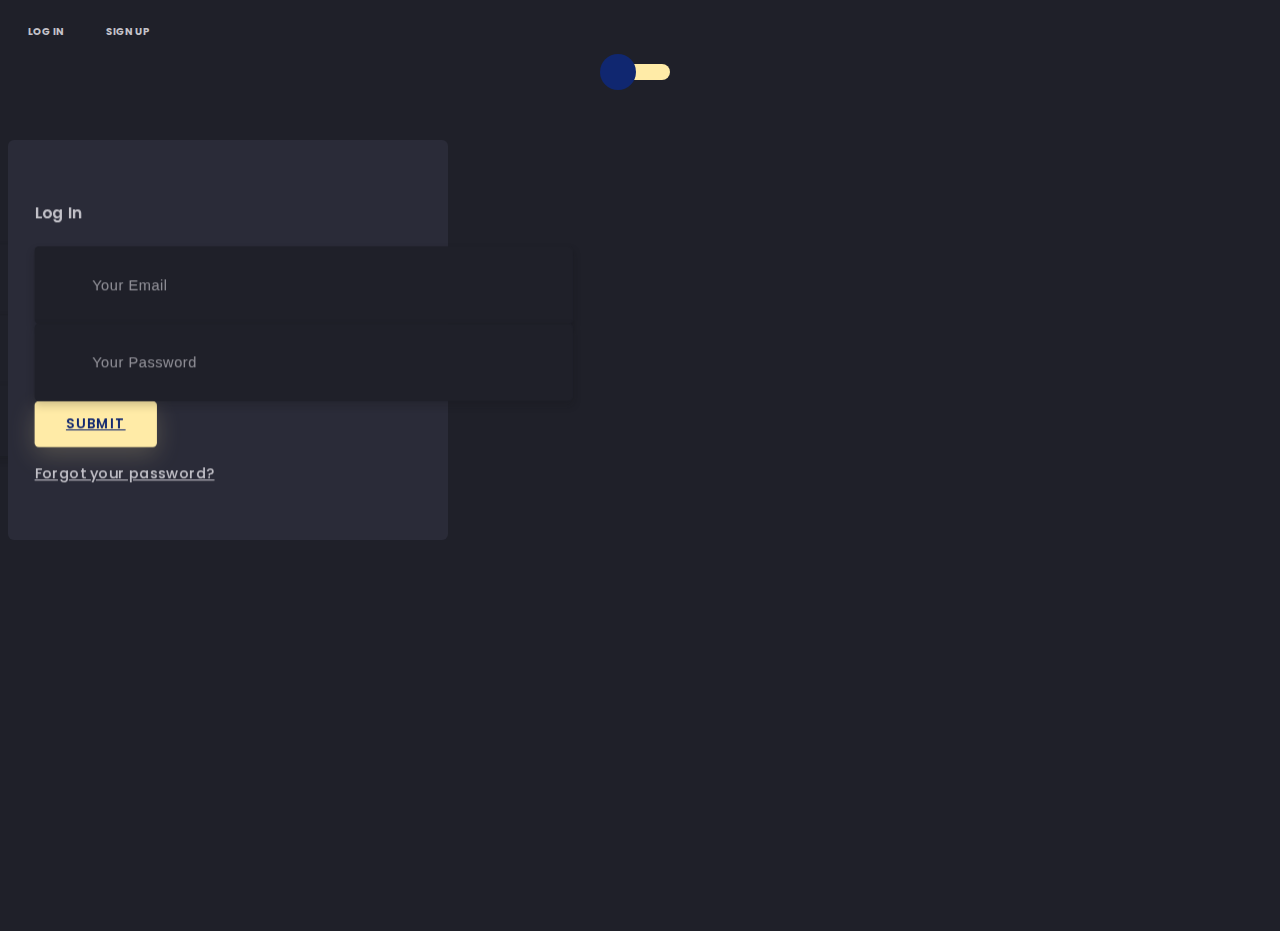
<file: Login Page.html>
<!DOCTYPE html>
<html lang="en">
<head>
    <meta charset="UTF-8">
    <meta http-equiv="X-UA-Compatible" content="IE=edge">
    <meta name="viewport" content="width=device-width, initial-scale=1.0">
    <title>Login Page</title>

    <!-- Login Page CSS -->
    <link rel="stylesheet" href="login.css">

</head>
<body>
	
	<div class="section">
		<div class="container">
			<div class="row full-height justify-content-center">
				<div class="col-12 text-center align-self-center py-5">
					<div class="section pb-5 pt-5 pt-sm-2 text-center">
						<h6 class="mb-0 pb-3"><span>Log In </span><span>Sign Up</span></h6>
			          	<input class="checkbox" type="checkbox" id="reg-log" name="reg-log"/>
			          	<label for="reg-log"></label>
						<div class="card-3d-wrap mx-auto">
							<div class="card-3d-wrapper">
								<div class="card-front">
									<div class="center-wrap">
										<div class="section text-center">
											<h4 class="mb-4 pb-3">Log In</h4>
											<div class="form-group">
												<input type="email" name="logemail" class="form-style" placeholder="Your Email" id="logemail" autocomplete="off">
												<i class="input-icon uil uil-at"></i>
											</div>	
											<div class="form-group mt-2">
												<input type="password" name="logpass" class="form-style" placeholder="Your Password" id="logpass" autocomplete="off">
												<i class="input-icon uil uil-lock-alt"></i>
											</div>
											<a href="#" class="btn mt-4">submit</a>
                            				<p class="mb-0 mt-4 text-center"><a href="#0" class="link">Forgot your password?</a></p>
				      					</div>
			      					</div>
			      				</div>
								<div class="card-back">
									<div class="center-wrap">
										<div class="section text-center">
											<h4 class="mb-4 pb-3">Sign Up</h4>
											<div class="form-group">
												<input type="text" name="logname" class="form-style" placeholder="Your Full Name" id="logname" autocomplete="off">
												<i class="input-icon uil uil-user"></i>
											</div>	
											<div class="form-group mt-2">
												<input type="email" name="logemail" class="form-style" placeholder="Your Email" id="logemail" autocomplete="off">
												<i class="input-icon uil uil-at"></i>
											</div>	
											<div class="form-group mt-2">
												<input type="password" name="logpass" class="form-style" placeholder="Your Password" id="logpass" autocomplete="off">
												<i class="input-icon uil uil-lock-alt"></i>
											</div>
											<a href="#" class="btn mt-4">submit</a>
				      					</div>
			      					</div>
			      				</div>
			      			</div>
			      		</div>
			      	</div>
		      	</div>
	      	</div>
	    </div>
	</div>
</body>
</html>
</file>
<file: login.css>
@import url('https://fonts.googleapis.com/css?family=Poppins:400,500,600,700,800,900');

body{
	font-family: 'Poppins', sans-serif;
	font-weight: 300;
	font-size: 15px;
	line-height: 1.7;
	color: #c4c3ca;
	background-color: #1f2029;
	overflow-x: hidden;
}
a {
	cursor: pointer;
  transition: all 200ms linear;
}
a:hover {
	text-decoration: none;
}
.link {
  color: #c4c3ca;
}
.link:hover {
  color: #ffeba7;
}
p {
  font-weight: 500;
  font-size: 14px;
  line-height: 1.7;
}
h4 {
  font-weight: 600;
}
h6 span{
  padding: 0 20px;
  text-transform: uppercase;
  font-weight: 700;
}
.section{
  position: relative;
  width: 100%;
  display: block;
}
.full-height{
  min-height: 100vh;
}
[type="checkbox"]:checked,
[type="checkbox"]:not(:checked){
  position: absolute;
  left: -9999px;
}
.checkbox:checked + label,
.checkbox:not(:checked) + label{
  position: relative;
  display: block;
  text-align: center;
  width: 60px;
  height: 16px;
  border-radius: 8px;
  padding: 0;
  margin: 10px auto;
  cursor: pointer;
  background-color: #ffeba7;
}
.checkbox:checked + label:before,
.checkbox:not(:checked) + label:before{
  position: absolute;
  display: block;
  width: 36px;
  height: 36px;
  border-radius: 50%;
  color: #ffeba7;
  background-color: #102770;
  font-family: 'unicons';
  content: '\eb4f';
  z-index: 20;
  top: -10px;
  left: -10px;
  line-height: 36px;
  text-align: center;
  font-size: 24px;
  transition: all 0.5s ease;
}
.checkbox:checked + label:before {
  transform: translateX(44px) rotate(-270deg);
}


.card-3d-wrap {
  position: relative;
  width: 440px;
  max-width: 100%;
  height: 400px;
  -webkit-transform-style: preserve-3d;
  transform-style: preserve-3d;
  perspective: 800px;
  margin-top: 60px;
}
.card-3d-wrapper {
  width: 100%;
  height: 100%;
  position:absolute;    
  top: 0;
  left: 0;  
  -webkit-transform-style: preserve-3d;
  transform-style: preserve-3d;
  transition: all 600ms ease-out; 
}
.card-front, .card-back {
  width: 100%;
  height: 100%;
  background-color: #2a2b38;
  background-image: url('https://s3-us-west-2.amazonaws.com/s.cdpn.io/1462889/pat.svg');
  background-position: bottom center;
  background-repeat: no-repeat;
  background-size: 300%;
  position: absolute;
  border-radius: 6px;
  left: 0;
  top: 0;
  -webkit-transform-style: preserve-3d;
  transform-style: preserve-3d;
  -webkit-backface-visibility: hidden;
  -moz-backface-visibility: hidden;
  -o-backface-visibility: hidden;
  backface-visibility: hidden;
}
.card-back {
  transform: rotateY(180deg);
}
.checkbox:checked ~ .card-3d-wrap .card-3d-wrapper {
  transform: rotateY(180deg);
}
.center-wrap{
  position: absolute;
  width: 100%;
  padding: 0 35px;
  top: 50%;
  left: 0px;
  transform: translate3d(0, -50%, 35px) perspective(100px);
  z-index: 20;
  display: block;
}


.form-group{ 
  position: relative;
  display: block;
    margin: 0;
    padding: 0;
}
.form-style {
  padding: 13px 20px;
  padding-left: 55px;
  height: 48px;
  width: 100%;
  font-weight: 500;
  border-radius: 4px;
  font-size: 14px;
  line-height: 22px;
  letter-spacing: 0.5px;
  outline: none;
  color: #c4c3ca;
  background-color: #1f2029;
  border: none;
  -webkit-transition: all 200ms linear;
  transition: all 200ms linear;
  box-shadow: 0 4px 8px 0 rgba(21,21,21,.2);
}
.form-style:focus,
.form-style:active {
  border: none;
  outline: none;
  box-shadow: 0 4px 8px 0 rgba(21,21,21,.2);
}
.input-icon {
  position: absolute;
  top: 0;
  left: 18px;
  height: 48px;
  font-size: 24px;
  line-height: 48px;
  text-align: left;
  color: #ffeba7;
  -webkit-transition: all 200ms linear;
    transition: all 200ms linear;
}

.form-group input:-ms-input-placeholder  {
  color: #c4c3ca;
  opacity: 0.7;
  -webkit-transition: all 200ms linear;
    transition: all 200ms linear;
}
.form-group input::-moz-placeholder  {
  color: #c4c3ca;
  opacity: 0.7;
  -webkit-transition: all 200ms linear;
    transition: all 200ms linear;
}
.form-group input:-moz-placeholder  {
  color: #c4c3ca;
  opacity: 0.7;
  -webkit-transition: all 200ms linear;
    transition: all 200ms linear;
}
.form-group input::-webkit-input-placeholder  {
  color: #c4c3ca;
  opacity: 0.7;
  -webkit-transition: all 200ms linear;
    transition: all 200ms linear;
}
.form-group input:focus:-ms-input-placeholder  {
  opacity: 0;
  -webkit-transition: all 200ms linear;
    transition: all 200ms linear;
}
.form-group input:focus::-moz-placeholder  {
  opacity: 0;
  -webkit-transition: all 200ms linear;
    transition: all 200ms linear;
}
.form-group input:focus:-moz-placeholder  {
  opacity: 0;
  -webkit-transition: all 200ms linear;
    transition: all 200ms linear;
}
.form-group input:focus::-webkit-input-placeholder  {
  opacity: 0;
  -webkit-transition: all 200ms linear;
    transition: all 200ms linear;
}

.btn{  
  border-radius: 4px;
  height: 44px;
  font-size: 13px;
  font-weight: 600;
  text-transform: uppercase;
  -webkit-transition : all 200ms linear;
  transition: all 200ms linear;
  padding: 0 30px;
  letter-spacing: 1px;
  display: -webkit-inline-flex;
  display: -ms-inline-flexbox;
  display: inline-flex;
  -webkit-align-items: center;
  -moz-align-items: center;
  -ms-align-items: center;
  align-items: center;
  -webkit-justify-content: center;
  -moz-justify-content: center;
  -ms-justify-content: center;
  justify-content: center;
  -ms-flex-pack: center;
  text-align: center;
  border: none;
  background-color: #ffeba7;
  color: #102770;
  box-shadow: 0 8px 24px 0 rgba(255,235,167,.2);
}
.btn:active,
.btn:focus{  
  background-color: #102770;
  color: #ffeba7;
  box-shadow: 0 8px 24px 0 rgba(16,39,112,.2);
}
.btn:hover{  
  background-color: #102770;
  color: #ffeba7;
  box-shadow: 0 8px 24px 0 rgba(16,39,112,.2);
}




.logo {
	position: absolute;
	top: 30px;
	right: 30px;
	display: block;
	z-index: 100;
	transition: all 250ms linear;
}
.logo img {
	height: 26px;
	width: auto;
	display: block;
}
</file>
